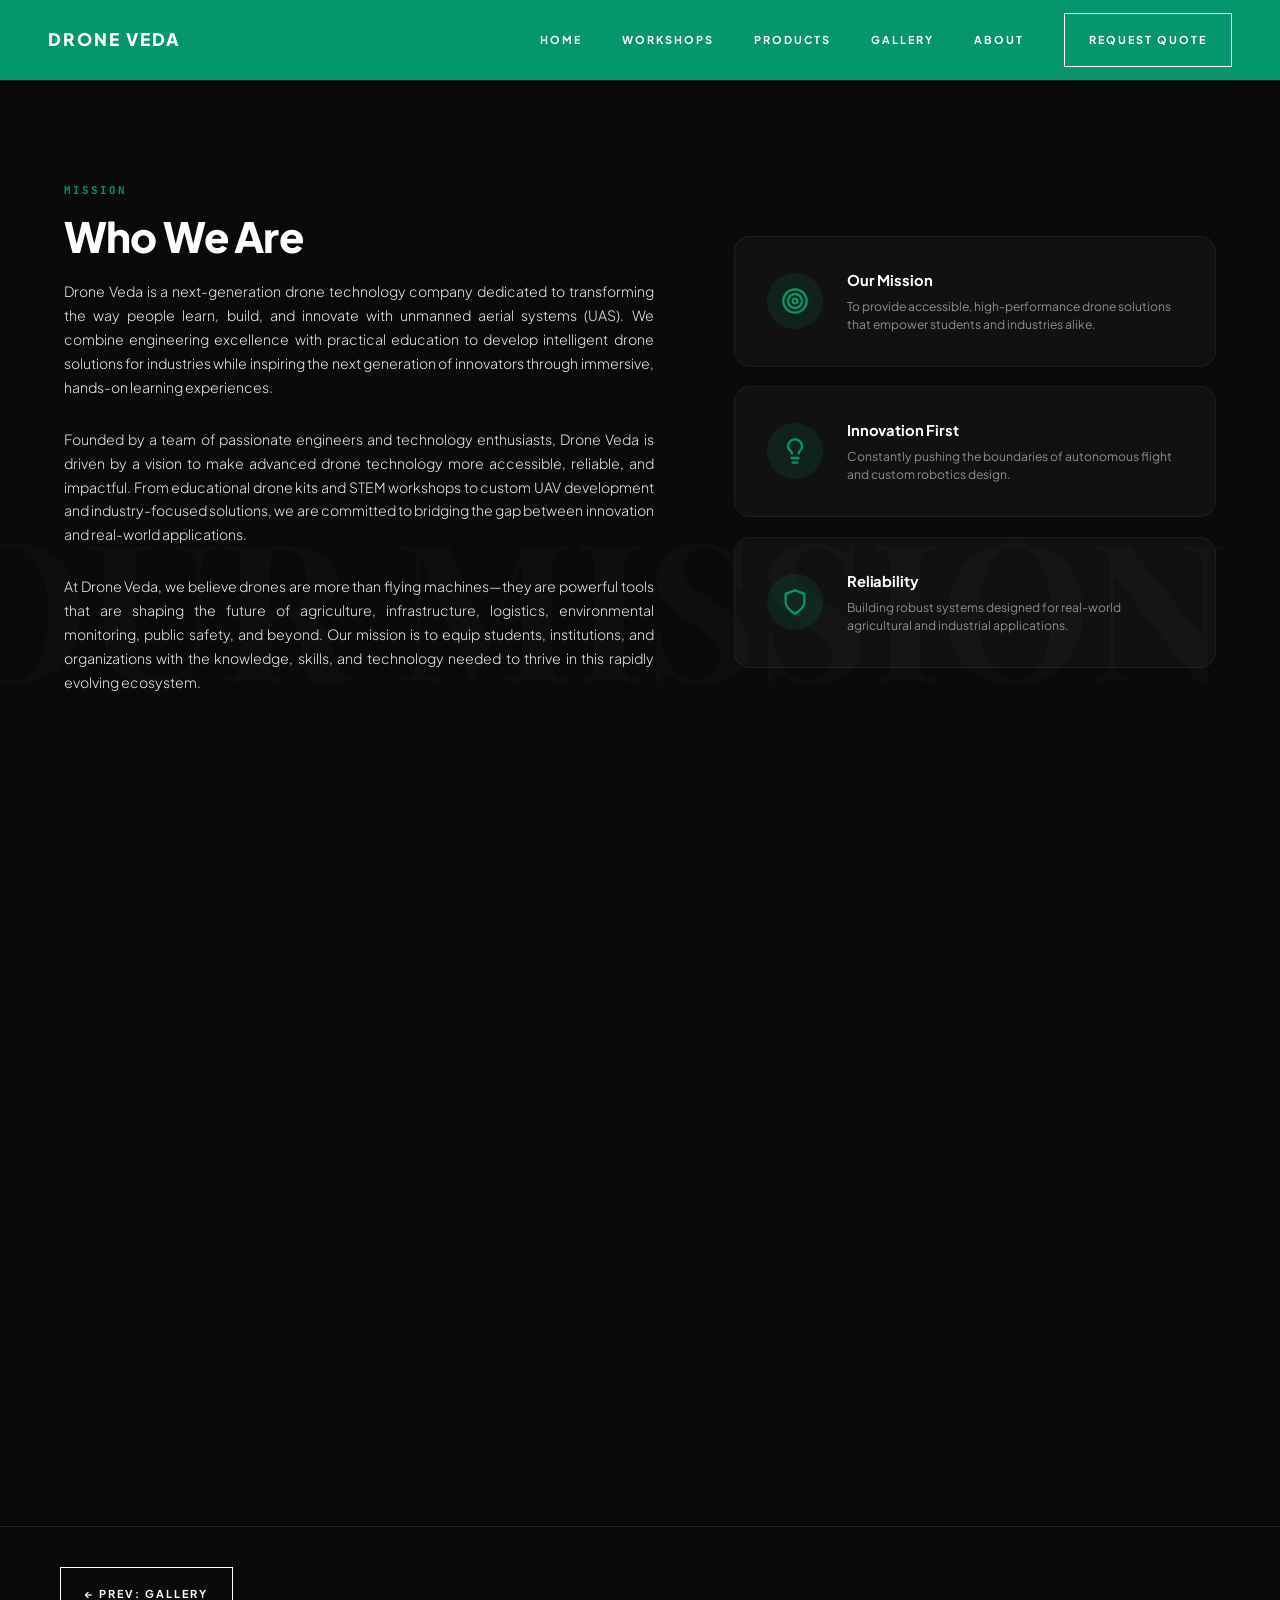
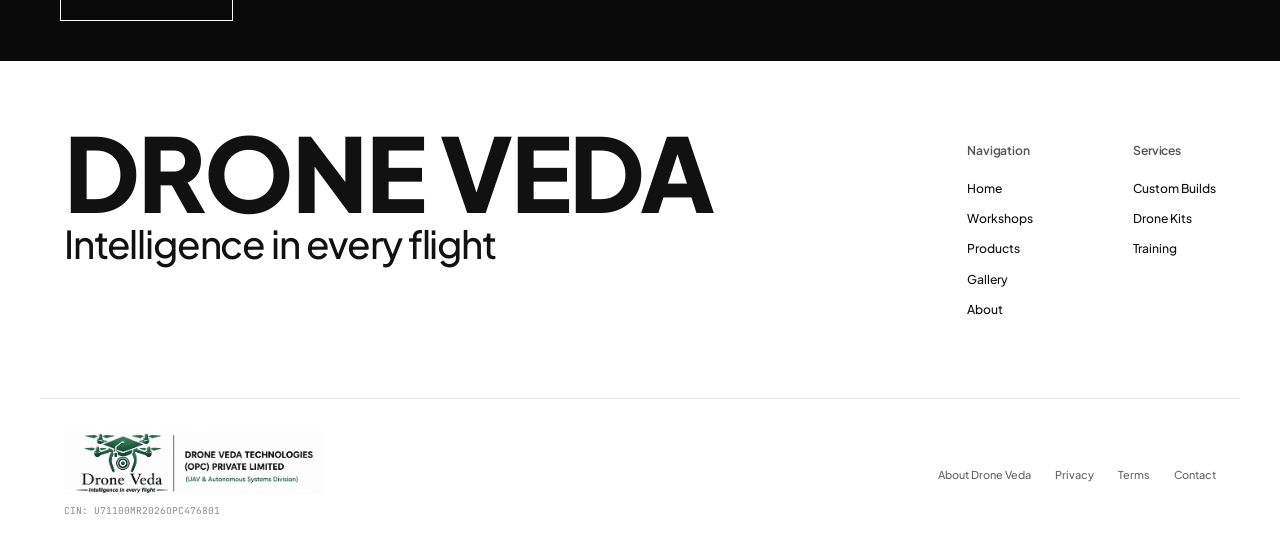
<file: pages/about.html>
<!DOCTYPE html>
<html lang="en">

<head>
  <meta charset="UTF-8">
  <meta name="viewport" content="width=device-width, initial-scale=1.0">
  <meta name="description"
    content="Drone Veda - Commercial UAV systems, custom industrial drones, autonomous agriculture, and institutional robotics training.">
  <title>DRONE VEDA | Intelligence in every flight.</title>

  <link rel="preconnect" href="https://fonts.googleapis.com">
  <link rel="preconnect" href="https://fonts.gstatic.com" crossorigin>
  <link
    href="https://fonts.googleapis.com/css2?family=Playfair+Display:ital,wght@0,400;0,700;1,400&family=Plus+Jakarta+Sans:wght@300;400;500;600;700;800&family=JetBrains+Mono:wght@400;700&display=swap"
    rel="stylesheet">
  <link rel="stylesheet" href="../assets/css/style.css">
</head>

<body>
  <header class="navbar">
    <div class="nav-container">
      <a href="../index.html" class="nav-logo">
        <span class="logo-text">DRONE VEDA</span>
      </a>

      <button class="mobile-toggle" aria-label="Toggle Menu" aria-expanded="false">
        <span class="bar"></span>
        <span class="bar"></span>
        <span class="bar"></span>
      </button>

      <nav class="nav-menu">
        <a href="../index.html" class="nav-link">HOME</a>
        <a href="workshops.html" class="nav-link">WORKSHOPS</a>
        <a href="products.html" class="nav-link">PRODUCTS</a>
        <a href="gallery.html" class="nav-link">GALLERY</a>
        <a href="about.html" class="nav-link active">ABOUT</a>
        <a href="../index.html#contact" class="btn">REQUEST QUOTE</a>
      </nav>
    </div>
  </header>

  <div class="noise-overlay"></div>

  <main style="position: relative; overflow-x: clip;">
    <div>

      <section id="about" class="section" style="padding-top: 180px; padding-bottom: 180px; position: relative;">
        <div class="reveal"
          style="position: absolute; top: 30%; left: -5%; font-size: 15rem; font-family: var(--font-serif); font-weight: 700; color: rgba(255,255,255,0.02); z-index: 0; white-space: nowrap; pointer-events: none;">
          OUR MISSION</div>

        <div class="container">
          <div class="about-grid" style="margin-bottom: 120px; align-items: center;">
            <div class="about-content reveal">
              <span class="section-label">MISSION</span>
              <h2 class="section-title" style="text-transform: none;">Who We Are</h2>

              <p class="about-text">Drone Veda is a next-generation drone technology company dedicated to transforming
                the way people learn, build, and innovate with unmanned aerial systems (UAS). We combine engineering
                excellence with practical education to develop intelligent drone solutions for industries while
                inspiring the next generation of innovators through immersive, hands-on learning experiences.</p>
              <p class="about-text">Founded by a team of passionate engineers and technology enthusiasts, Drone Veda is
                driven by a vision to make advanced drone technology more accessible, reliable, and impactful. From
                educational drone kits and STEM workshops to custom UAV development and industry-focused solutions, we
                are committed to bridging the gap between innovation and real-world applications.</p>
              <p class="about-text">At Drone Veda, we believe drones are more than flying machines—they are powerful
                tools that are shaping the future of agriculture, infrastructure, logistics, environmental monitoring,
                public safety, and beyond. Our mission is to equip students, institutions, and organizations with the
                knowledge, skills, and technology needed to thrive in this rapidly evolving ecosystem.</p>

            </div>

            <div class="about-cards reveal-group" style="display: flex; flex-direction: column; gap: 20px;">
              <div class="reveal-item">
                <div class="feature-card glass-card"
                  style="padding: 32px; display: flex; gap: 24px; align-items: center;">
                  <div class="icon"
                    style="color: var(--logo-green); flex-shrink: 0; display: flex; align-items: center; justify-content: center; width: 56px; height: 56px; background: rgba(16, 185, 129, 0.1); border-radius: 50%;">
                    <svg width="28" height="28" viewBox="0 0 24 24" fill="none" stroke="currentColor" stroke-width="2"
                      stroke-linecap="round" stroke-linejoin="round">
                      <circle cx="12" cy="12" r="10"></circle>
                      <circle cx="12" cy="12" r="6"></circle>
                      <circle cx="12" cy="12" r="2"></circle>
                    </svg>
                  </div>
                  <div>
                    <h4
                      style="font-size: 1.15rem; font-weight: 700; color: var(--text-primary); margin-bottom: 6px; font-family: var(--font-family);">
                      Our Mission</h4>
                    <p style="color: var(--text-muted); font-size: 0.95rem; line-height: 1.5; margin: 0;">To provide
                      accessible, high-performance drone solutions that empower students and industries alike.</p>
                  </div>
                </div>
              </div>

              <div class="reveal-item">
                <div class="feature-card glass-card"
                  style="padding: 32px; display: flex; gap: 24px; align-items: center;">
                  <div class="icon"
                    style="color: var(--logo-green); flex-shrink: 0; display: flex; align-items: center; justify-content: center; width: 56px; height: 56px; background: rgba(16, 185, 129, 0.1); border-radius: 50%;">
                    <svg align-items="center" ; width="28" height="28" viewBox="0 0 24 24" fill="none"
                      stroke="currentColor" stroke-width="2" stroke-linecap="round" stroke-linejoin="round">
                      <path d="M9 18h6"></path>
                      <path d="M10 22h4"></path>
                      <path
                        d="M15.09 14c.18-.98.65-1.74 1.41-2.5A4.65 4.65 0 0 0 18 8 6 6 0 0 0 6 8c0 1.5.8 2.8 2 3.5.75.75 1.23 1.52 1.41 2.5">
                      </path>
                    </svg>
                  </div>
                  <div>
                    <h4
                      style="font-size: 1.15rem; font-weight: 700; color: var(--text-primary); margin-bottom: 6px; font-family: var(--font-family);">
                      Innovation First</h4>
                    <p style="color: var(--text-muted); font-size: 0.95rem; line-height: 1.5; margin: 0;">Constantly
                      pushing the boundaries of autonomous flight and custom robotics design.</p>
                  </div>
                </div>
              </div>

              <div class="reveal-item">
                <div class="feature-card glass-card"
                  style="padding: 32px; display: flex; gap: 24px; align-items: center;">
                  <div class="icon"
                    style="color: var(--logo-green); flex-shrink: 0; display: flex; align-items: center; justify-content: center; width: 56px; height: 56px; background: rgba(16, 185, 129, 0.1); border-radius: 50%;">
                    <svg width="28" height="28" viewBox="0 0 24 24" fill="none" stroke="currentColor" stroke-width="2"
                      stroke-linecap="round" stroke-linejoin="round">
                      <path d="M12 22s8-4 8-10V5l-8-3-8 3v7c0 6 8 10 8 10z"></path>
                    </svg>
                  </div>
                  <div>
                    <h4
                      style="font-size: 1.15rem; font-weight: 700; color: var(--text-primary); margin-bottom: 6px; font-family: var(--font-family);">
                      Reliability</h4>
                    <p style="color: var(--text-muted); font-size: 0.95rem; line-height: 1.5; margin: 0;">Building
                      robust systems designed for real-world agricultural and industrial applications.</p>
                  </div>
                </div>
              </div>

            </div>
          </div>

          <div class="section-header reveal"
            style="text-align: center; margin-left: auto; margin-right: auto; margin-top: 200px;">
            <h2 class="section-title">LEADERSHIP & ENGINEERING</h2>
            <p class="section-desc">Engineered to deliver results. We operate custom assembly, testing, and training
              facilities to guarantee precision and safety across every mission.</p>
          </div>

          <div class="projects-grid reveal-group">
            <div class="reveal-item">
              <div class="project-card glass-card"
                style="padding: 40px; text-align: center; display: flex; flex-direction: column; align-items: center;">
                <h4
                  style="font-size: 1.25rem; font-weight: 700; text-transform: uppercase; margin-bottom: 6px; font-family: var(--font-family);">
                  ABHIJAY SINGH</h4>
                <p
                  style="color: var(--logo-green); font-size: 0.85rem; letter-spacing: 1px; text-transform: uppercase; margin-bottom: 16px; font-family: var(--font-mono);">
                  CHIEF EXECUTIVE OFFICER</p>
                <p style="font-size: 0.95rem; line-height: 1.6;">Leads institutional collaborations, business
                  operations, and commercial strategy scaling.</p>
              </div>
            </div>

            <div class="reveal-item">
              <div class="project-card glass-card"
                style="padding: 40px; text-align: center; display: flex; flex-direction: column; align-items: center;">
                <h4
                  style="font-size: 1.25rem; font-weight: 700; text-transform: uppercase; margin-bottom: 6px; font-family: var(--font-family);">
                  YASH SAMBARE</h4>
                <p
                  style="color: var(--logo-green); font-size: 0.85rem; letter-spacing: 1px; text-transform: uppercase; margin-bottom: 16px; font-family: var(--font-mono);">
                  CHIEF TECHNOLOGY OFFICER</p>
                <p style="font-size: 0.95rem; line-height: 1.6;">Heads UAV custom research, autopilot firmware
                  customization, and electronic payloads.</p>
              </div>
            </div>

            <div class="reveal-item">
              <div class="project-card glass-card"
                style="padding: 40px; text-align: center; display: flex; flex-direction: column; align-items: center;">
                <h4
                  style="font-size: 1.25rem; font-weight: 700; text-transform: uppercase; margin-bottom: 6px; font-family: var(--font-family);">
                  SETHU SARAVANAN</h4>
                <p
                  style="color: var(--logo-green); font-size: 0.85rem; letter-spacing: 1px; text-transform: uppercase; margin-bottom: 16px; font-family: var(--font-mono);">
                  CHIEF OPERATING OFFICER</p>
                <p style="font-size: 0.95rem; line-height: 1.6;">Supervises procurement logistics, manufacturing
                  guidelines, and ground deployments.</p>
              </div>
            </div>
          </div>
        </div>
      </section>
      <div class="page-navigation"
        style="display: flex; justify-content: space-between; max-width: 1200px; margin: 0 auto; padding: 40px 20px;">
        <a href="gallery.html" class="btn"
          style="background: transparent; border: 1px solid var(--border-color);">&larr; PREV: GALLERY</a>
        <div></div>
      </div>

      <footer class="modern-footer">
        <div class="footer-top container">
          <div class="footer-brand" style="display: flex; flex-direction: column; gap: 10px;">
            <h1 class="huge-footer-text" style="font-size: 8vw; margin-bottom: 0; margin-top: -10px;">DRONE VEDA</h1>
            <div class="footer-tagline-huge">
              Intelligence in every flight
            </div>
          </div>
          <div class="footer-links-grid">
            <div class="footer-column">
              <h4 class="footer-col-title">Navigation</h4>
              <a href="../index.html" class="footer-link">Home</a>
              <a href="workshops.html" class="footer-link">Workshops</a>
              <a href="products.html" class="footer-link">Products</a>
              <a href="gallery.html" class="footer-link">Gallery</a>
              <a href="about.html" class="footer-link">About</a>
            </div>
                        <div class="footer-column">
              <h4 class="footer-col-title">Services</h4>
              <a href="products.html" class="footer-link">Custom Builds</a>
              <a href="products.html" class="footer-link">Drone Kits</a>
              <a href="workshops.html" class="footer-link">Training</a>
            </div>
          </div>
        </div>



        <div class="footer-bottom-bar container">
          <div style="display: flex; flex-direction: column; gap: 4px;">
            <a href="../index.html" class="footer-logo-small">
            <img src="../assets/img/logo-footer.png" alt="Drone Veda" style="height: 64px;">
          </a>
            <span style="font-size: 0.75rem; color: var(--text-muted); font-family: var(--font-mono);">CIN: U71100MR2026OPC476801</span>
          </div>
          <div class="footer-legal-links">
            <a href="about.html" class="footer-link-small">About Drone Veda</a>
            <a href="privacy.html" class="footer-link-small">Privacy</a>
            <a href="terms.html" class="footer-link-small">Terms</a>
            <a href="../index.html#contact" class="footer-link-small">Contact</a>
          </div>
        </div>
      </footer>
    </div>
  </main>

  <script src="../assets/js/script.js"></script>
</body>

</html>
</file>
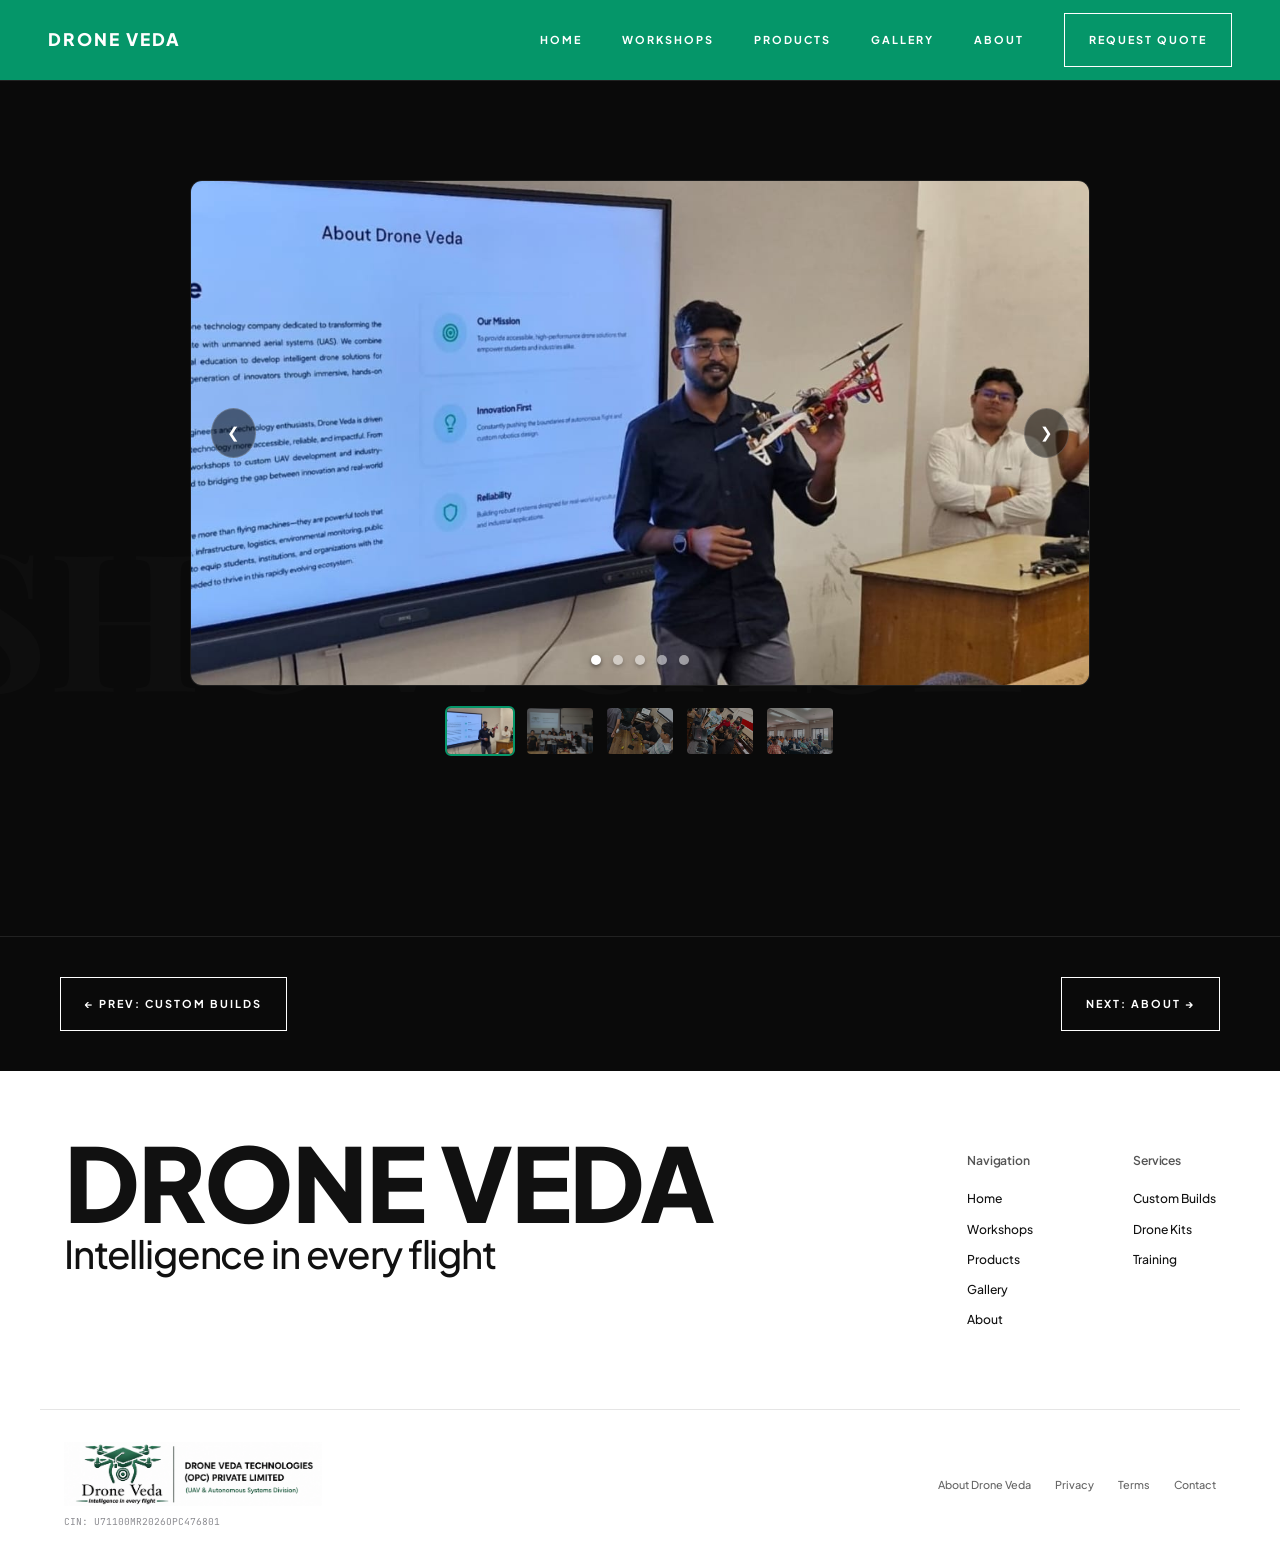
<file: pages/gallery.html>
<!DOCTYPE html>
<html lang="en">

<head>
  <meta charset="UTF-8">
  <meta name="viewport" content="width=device-width, initial-scale=1.0">
  <meta name="description"
    content="Drone Veda - Commercial UAV systems, custom industrial drones, autonomous agriculture, and institutional robotics training.">
  <title>DRONE VEDA | Intelligence in every flight.</title>

  <link rel="preconnect" href="https://fonts.googleapis.com">
  <link rel="preconnect" href="https://fonts.gstatic.com" crossorigin>
  <link
    href="https://fonts.googleapis.com/css2?family=Playfair+Display:ital,wght@0,400;0,700;1,400&family=Plus+Jakarta+Sans:wght@300;400;500;600;700;800&family=JetBrains+Mono:wght@400;700&display=swap"
    rel="stylesheet">
  <link rel="stylesheet" href="../assets/css/style.css">
</head>

<body>
  <header class="navbar">
    <div class="nav-container">
      <a href="../index.html" class="nav-logo">
        <span class="logo-text">DRONE VEDA</span>
      </a>

      <button class="mobile-toggle" aria-label="Toggle Menu" aria-expanded="false">
        <span class="bar"></span>
        <span class="bar"></span>
        <span class="bar"></span>
      </button>

      <nav class="nav-menu">
        <a href="../index.html" class="nav-link">HOME</a>
        <a href="workshops.html" class="nav-link">WORKSHOPS</a>
        <a href="products.html" class="nav-link">PRODUCTS</a>
        <a href="gallery.html" class="nav-link active">GALLERY</a>
        <a href="about.html" class="nav-link">ABOUT</a>
        <a href="../index.html#contact" class="btn">REQUEST QUOTE</a>
      </nav>
    </div>
  </header>

  <div class="noise-overlay"></div>

  <main style="position: relative; overflow-x: clip;">
    <div>

      <section id="gallery" class="section" style="padding-top: 180px; padding-bottom: 180px; min-height: 60vh;">
        <div class="reveal"
          style="position: absolute; top: 30%; left: -5%; font-size: 15rem; font-family: var(--font-serif); font-weight: 700; color: rgba(255,255,255,0.02); z-index: 0; white-space: nowrap; pointer-events: none;">
          SHOWCASE</div>

        <div class="gallery-carousel reveal glass-card"
          style="position: relative; max-width: 900px; margin: 0 auto; overflow: hidden; border-radius: 12px; aspect-ratio: 16/9; padding: 0;">
          <div class="carousel-track" id="carouselTrack"
            style="display: flex; transition: transform 0.6s cubic-bezier(0.16, 1, 0.3, 1); height: 100%; transform: translateX(-100%);">
            <img src="../assets/img/gallery/5.jpeg" style="min-width: 100%; object-fit: cover; height: 100%;"
              alt="Clone 5" onerror="this.onerror=null; this.src='../assets/img/logo.png'; this.style.opacity='0.2';">
            <img src="../assets/img/gallery/1.jpeg" style="min-width: 100%; object-fit: cover; height: 100%;"
              alt="Gallery Image 1"
              onerror="this.onerror=null; this.src='../assets/img/logo.png'; this.style.opacity='0.2';">
            <img src="../assets/img/gallery/2.jpeg" style="min-width: 100%; object-fit: cover; height: 100%;"
              alt="Gallery Image 2"
              onerror="this.onerror=null; this.src='../assets/img/logo.png'; this.style.opacity='0.2';">
            <img src="../assets/img/gallery/3.jpeg" style="min-width: 100%; object-fit: cover; height: 100%;"
              alt="Gallery Image 3"
              onerror="this.onerror=null; this.src='../assets/img/logo.png'; this.style.opacity='0.2';">
            <img src="../assets/img/gallery/4.jpeg" style="min-width: 100%; object-fit: cover; height: 100%;"
              alt="Gallery Image 4"
              onerror="this.onerror=null; this.src='../assets/img/logo.png'; this.style.opacity='0.2';">
            <img src="../assets/img/gallery/5.jpeg" style="min-width: 100%; object-fit: cover; height: 100%;"
              alt="Gallery Image 5"
              onerror="this.onerror=null; this.src='../assets/img/logo.png'; this.style.opacity='0.2';">
            <img src="../assets/img/gallery/1.jpeg" style="min-width: 100%; object-fit: cover; height: 100%;"
              alt="Clone 1" onerror="this.onerror=null; this.src='../assets/img/logo.png'; this.style.opacity='0.2';">
          </div>

          <button class="carousel-btn prev" onclick="moveCarousel(-1)"
            style="position: absolute; top: 50%; left: 20px; transform: translateY(-50%); background: rgba(0,0,0,0.5); color: white; border: 1px solid rgba(255,255,255,0.2); padding: 15px; cursor: pointer; border-radius: 50%; z-index: 10; transition: background 0.3s; font-size: 1.2rem;">&#10094;</button>
          <button class="carousel-btn next" onclick="moveCarousel(1)"
            style="position: absolute; top: 50%; right: 20px; transform: translateY(-50%); background: rgba(0,0,0,0.5); color: white; border: 1px solid rgba(255,255,255,0.2); padding: 15px; cursor: pointer; border-radius: 50%; z-index: 10; transition: background 0.3s; font-size: 1.2rem;">&#10095;</button>

          <div class="carousel-dots"
            style="position: absolute; bottom: 20px; left: 50%; transform: translateX(-50%); display: flex; gap: 12px; z-index: 10;">
            <span class="dot active" onclick="setCarousel(0)"
              style="width: 10px; height: 10px; border-radius: 50%; background: white; cursor: pointer; opacity: 1; transition: 0.3s; box-shadow: 0 2px 4px rgba(0,0,0,0.5);"></span>
            <span class="dot" onclick="setCarousel(1)"
              style="width: 10px; height: 10px; border-radius: 50%; background: white; cursor: pointer; opacity: 0.5; transition: 0.3s; box-shadow: 0 2px 4px rgba(0,0,0,0.5);"></span>
            <span class="dot" onclick="setCarousel(2)"
              style="width: 10px; height: 10px; border-radius: 50%; background: white; cursor: pointer; opacity: 0.5; transition: 0.3s; box-shadow: 0 2px 4px rgba(0,0,0,0.5);"></span>
            <span class="dot" onclick="setCarousel(3)"
              style="width: 10px; height: 10px; border-radius: 50%; background: white; cursor: pointer; opacity: 0.5; transition: 0.3s; box-shadow: 0 2px 4px rgba(0,0,0,0.5);"></span>
            <span class="dot" onclick="setCarousel(4)"
              style="width: 10px; height: 10px; border-radius: 50%; background: white; cursor: pointer; opacity: 0.5; transition: 0.3s; box-shadow: 0 2px 4px rgba(0,0,0,0.5);"></span>
          </div>
        </div>

        <div class="carousel-thumbnails reveal"
          style="display: flex; justify-content: center; gap: 10px; margin: 20px auto 0; max-width: 900px;">
          <img src="../assets/img/gallery/1.jpeg" onclick="setCarousel(0)"
            style="width: 70px; height: 50px; object-fit: cover; cursor: pointer; border-radius: 6px; border: 2px solid var(--logo-green); transition: 0.3s;"
            class="thumb" onerror="this.onerror=null; this.src='../assets/img/logo.png';">
          <img src="../assets/img/gallery/2.jpeg" onclick="setCarousel(1)"
            style="width: 70px; height: 50px; object-fit: cover; cursor: pointer; border-radius: 6px; border: 2px solid transparent; opacity: 0.6; transition: 0.3s;"
            class="thumb" onerror="this.onerror=null; this.src='../assets/img/logo.png';">
          <img src="../assets/img/gallery/3.jpeg" onclick="setCarousel(2)"
            style="width: 70px; height: 50px; object-fit: cover; cursor: pointer; border-radius: 6px; border: 2px solid transparent; opacity: 0.6; transition: 0.3s;"
            class="thumb" onerror="this.onerror=null; this.src='../assets/img/logo.png';">
          <img src="../assets/img/gallery/4.jpeg" onclick="setCarousel(3)"
            style="width: 70px; height: 50px; object-fit: cover; cursor: pointer; border-radius: 6px; border: 2px solid transparent; opacity: 0.6; transition: 0.3s;"
            class="thumb" onerror="this.onerror=null; this.src='../assets/img/logo.png';">
          <img src="../assets/img/gallery/5.jpeg" onclick="setCarousel(4)"
            style="width: 70px; height: 50px; object-fit: cover; cursor: pointer; border-radius: 6px; border: 2px solid transparent; opacity: 0.6; transition: 0.3s;"
            class="thumb" onerror="this.onerror=null; this.src='../assets/img/logo.png';">
        </div>

        <script>
          let currentSlide = 0; // 0 to 4
          let isTransitioning = false;
          const track = document.getElementById('carouselTrack');
          const totalSlides = 5;
          let dots = [];
          let thumbs = [];

          document.addEventListener("DOMContentLoaded", () => {
            dots = document.querySelectorAll('.dot');
            thumbs = document.querySelectorAll('.thumb');
            track.style.transform = `translateX(-100%)`;
          });

          let autoPlay = setInterval(() => moveCarousel(1), 5000);

          function updateActiveStates() {
            const realIndex = (currentSlide % totalSlides + totalSlides) % totalSlides;
            if (dots.length > 0) {
              dots.forEach((dot, i) => {
                dot.style.opacity = i === realIndex ? '1' : '0.5';
                dot.style.transform = i === realIndex ? 'scale(1.2)' : 'scale(1)';
              });
            }
            if (thumbs.length > 0) {
              thumbs.forEach((thumb, i) => {
                thumb.style.borderColor = i === realIndex ? 'var(--logo-green)' : 'transparent';
                thumb.style.opacity = i === realIndex ? '1' : '0.6';
              });
            }
          }

          function moveCarousel(dir) {
            if (isTransitioning) return;
            isTransitioning = true;
            currentSlide += dir;

            track.style.transition = 'transform 0.6s cubic-bezier(0.16, 1, 0.3, 1)';
            track.style.transform = `translateX(-${(currentSlide + 1) * 100}%)`;

            updateActiveStates();
            resetAutoPlay();
          }

          function setCarousel(index) {
            if (isTransitioning || currentSlide === index) return;
            isTransitioning = true;
            currentSlide = index;

            track.style.transition = 'transform 0.6s cubic-bezier(0.16, 1, 0.3, 1)';
            track.style.transform = `translateX(-${(currentSlide + 1) * 100}%)`;

            updateActiveStates();
            resetAutoPlay();
          }

          track.addEventListener('transitionend', () => {
            isTransitioning = false;
            if (currentSlide <= -1) {
              track.style.transition = 'none';
              currentSlide = totalSlides - 1;
              track.style.transform = `translateX(-${(currentSlide + 1) * 100}%)`;
            } else if (currentSlide >= totalSlides) {
              track.style.transition = 'none';
              currentSlide = 0;
              track.style.transform = `translateX(-${(currentSlide + 1) * 100}%)`;
            }
          });

          function resetAutoPlay() {
            clearInterval(autoPlay);
            autoPlay = setInterval(() => moveCarousel(1), 5000);
          }
        </script>
    </div>
    </section>
    <div class="page-navigation"
      style="display: flex; justify-content: space-between; max-width: 1200px; margin: 0 auto; padding: 40px 20px;">
      <a href="products.html" class="btn" style="background: transparent; border: 1px solid var(--border-color);">&larr;
        PREV: CUSTOM BUILDS</a>
      <a href="about.html" class="btn" style="background: transparent; border: 1px solid var(--border-color);">NEXT:
        ABOUT &rarr;</a>
    </div>

    <footer class="modern-footer">
      <div class="footer-top container">
        <div class="footer-brand" style="display: flex; flex-direction: column; gap: 10px;">
          <h1 class="huge-footer-text" style="font-size: 8vw; margin-bottom: 0; margin-top: -10px;">DRONE VEDA</h1>
          <div class="footer-tagline-huge">
            Intelligence in every flight
          </div>
        </div>
        <div class="footer-links-grid">
          <div class="footer-column">
            <h4 class="footer-col-title">Navigation</h4>
            <a href="../index.html" class="footer-link">Home</a>
            <a href="workshops.html" class="footer-link">Workshops</a>
            <a href="products.html" class="footer-link">Products</a>
            <a href="gallery.html" class="footer-link">Gallery</a>
            <a href="about.html" class="footer-link">About</a>
          </div>
                      <div class="footer-column">
              <h4 class="footer-col-title">Services</h4>
              <a href="products.html" class="footer-link">Custom Builds</a>
              <a href="products.html" class="footer-link">Drone Kits</a>
              <a href="workshops.html" class="footer-link">Training</a>
            </div>
        </div>
      </div>



      <div class="footer-bottom-bar container">
        <div style="display: flex; flex-direction: column; gap: 4px;">
            <a href="../index.html" class="footer-logo-small">
          <img src="../assets/img/logo-footer.png" alt="Drone Veda" style="height: 64px;">
        </a>
            <span style="font-size: 0.75rem; color: var(--text-muted); font-family: var(--font-mono);">CIN: U71100MR2026OPC476801</span>
          </div>
        <div class="footer-legal-links">
          <a href="about.html" class="footer-link-small">About Drone Veda</a>
          <a href="privacy.html" class="footer-link-small">Privacy</a>
          <a href="terms.html" class="footer-link-small">Terms</a>
          <a href="../index.html#contact" class="footer-link-small">Contact</a>
        </div>
      </div>
    </footer>
    </div>
  </main>

  <script src="../assets/js/script.js"></script>
</body>

</html>
</file>
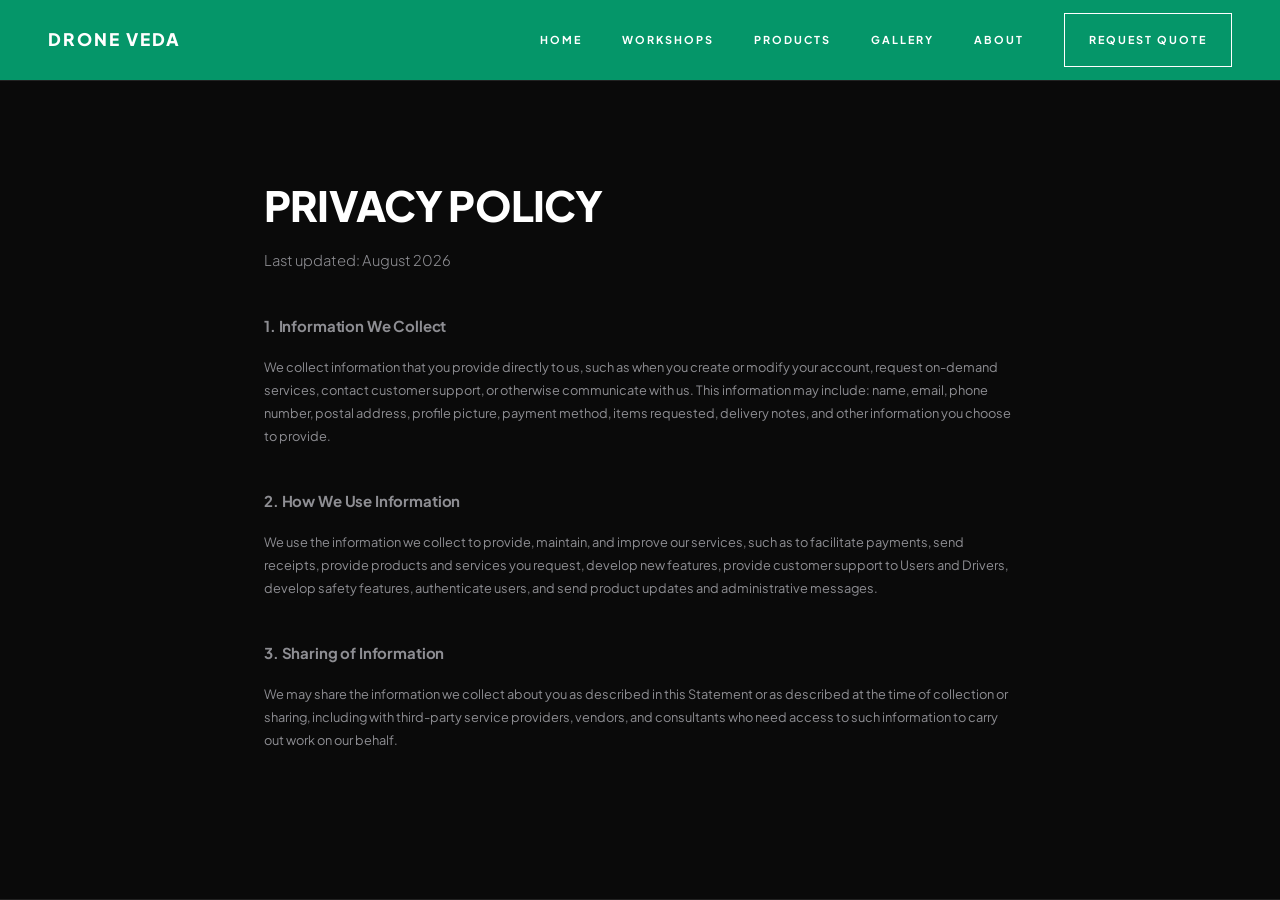
<file: pages/privacy.html>
<!DOCTYPE html>
<html lang="en">

<head>
  <meta charset="UTF-8">
  <meta name="viewport" content="width=device-width, initial-scale=1.0">
  <meta name="description"
    content="Drone Veda - Commercial UAV systems, custom industrial drones, autonomous agriculture, and institutional robotics training.">
  <title>DRONE VEDA | Intelligence in every flight.</title>

  <link rel="preconnect" href="https://fonts.googleapis.com">
  <link rel="preconnect" href="https://fonts.gstatic.com" crossorigin>
  <link
    href="https://fonts.googleapis.com/css2?family=Playfair+Display:ital,wght@0,400;0,700;1,400&family=Plus+Jakarta+Sans:wght@300;400;500;600;700;800&family=JetBrains+Mono:wght@400;700&display=swap"
    rel="stylesheet">
  <link rel="stylesheet" href="../assets/css/style.css">
</head>

<body>
  <header class="navbar">
    <div class="nav-container">
      <a href="../index.html" class="nav-logo">
        <span class="logo-text">DRONE VEDA</span>
      </a>

      <button class="mobile-toggle" aria-label="Toggle Menu" aria-expanded="false">
        <span class="bar"></span>
        <span class="bar"></span>
        <span class="bar"></span>
      </button>

      <nav class="nav-menu">
        <a href="../index.html" class="nav-link">HOME</a>
        <a href="workshops.html" class="nav-link">WORKSHOPS</a>
        <a href="products.html" class="nav-link">PRODUCTS</a>
        <a href="gallery.html" class="nav-link">GALLERY</a>
        <a href="about.html" class="nav-link">ABOUT</a>
        <a href="../index.html#contact" class="btn">REQUEST QUOTE</a>
      </nav>
    </div>
  </header>

  <div class="noise-overlay"></div>

    <main style="position: relative; overflow-x: clip;">
    <section class="section" style="padding-top: 180px; padding-bottom: 120px;">
      <div class="container" style="max-width: 800px; margin: 0 auto;">
        <h1 class="section-title">Privacy Policy</h1>
        <p class="section-desc">Last updated: August 2026</p>
        
        <div class="legal-content" style="color: var(--text-muted); line-height: 1.8;">
            <h3 style="color: var(--text-light); margin-top: 40px; margin-bottom: 16px;">1. Information We Collect</h3>
            <p style="margin-bottom: 24px;">We collect information that you provide directly to us, such as when you create or modify your account, request on-demand services, contact customer support, or otherwise communicate with us. This information may include: name, email, phone number, postal address, profile picture, payment method, items requested, delivery notes, and other information you choose to provide.</p>
            
            <h3 style="color: var(--text-light); margin-top: 40px; margin-bottom: 16px;">2. How We Use Information</h3>
            <p style="margin-bottom: 24px;">We use the information we collect to provide, maintain, and improve our services, such as to facilitate payments, send receipts, provide products and services you request, develop new features, provide customer support to Users and Drivers, develop safety features, authenticate users, and send product updates and administrative messages.</p>
            
            <h3 style="color: var(--text-light); margin-top: 40px; margin-bottom: 16px;">3. Sharing of Information</h3>
            <p style="margin-bottom: 24px;">We may share the information we collect about you as described in this Statement or as described at the time of collection or sharing, including with third-party service providers, vendors, and consultants who need access to such information to carry out work on our behalf.</p>
        </div>
      </div>
    </section>
  </main>

  <script src="../assets/js/script.js"></script>
</body>

</html>
</file>
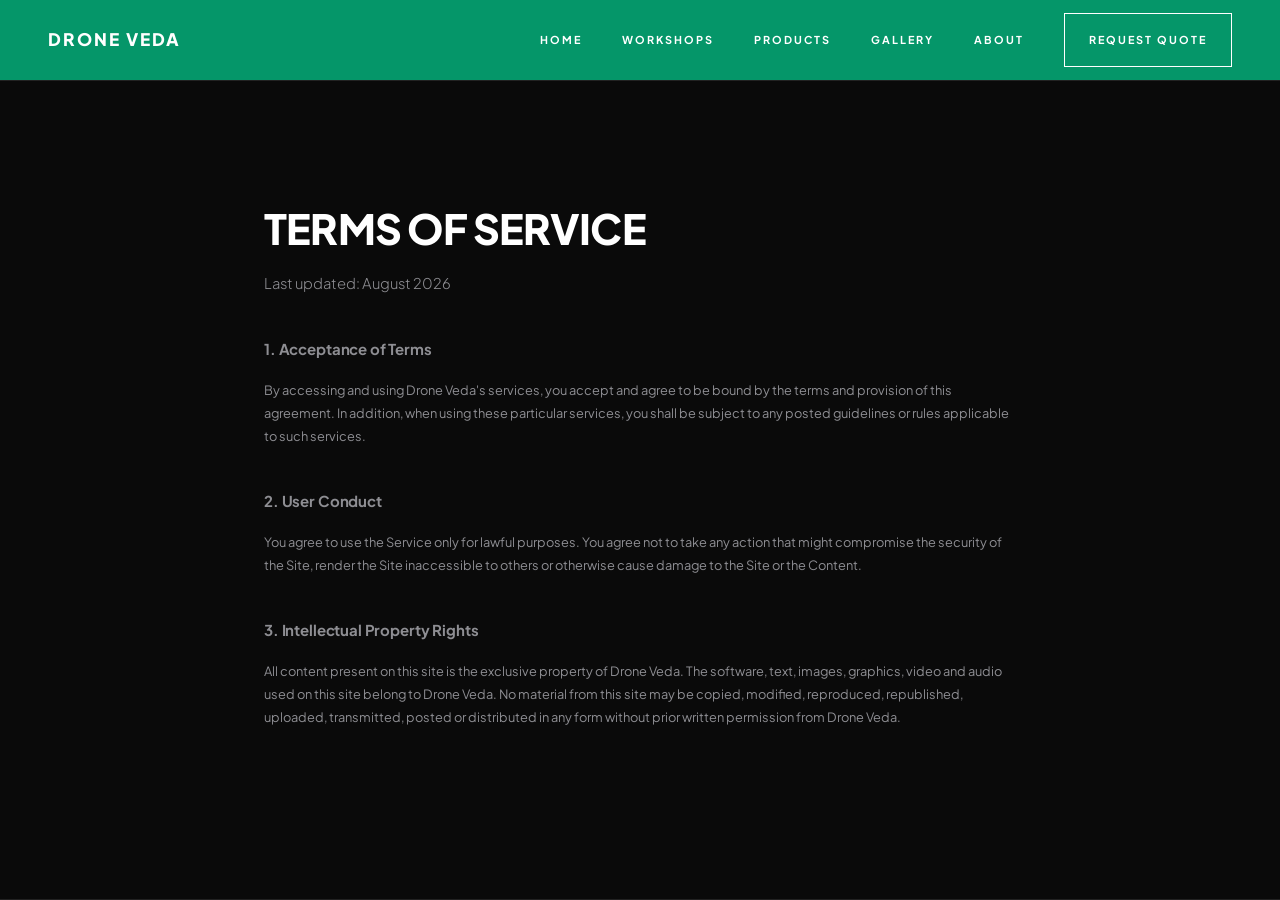
<file: pages/terms.html>
<!DOCTYPE html>
<html lang="en">

<head>
  <meta charset="UTF-8">
  <meta name="viewport" content="width=device-width, initial-scale=1.0">
  <meta name="description"
    content="Drone Veda - Commercial UAV systems, custom industrial drones, autonomous agriculture, and institutional robotics training.">
  <title>DRONE VEDA | Intelligence in every flight.</title>

  <link rel="preconnect" href="https://fonts.googleapis.com">
  <link rel="preconnect" href="https://fonts.gstatic.com" crossorigin>
  <link
    href="https://fonts.googleapis.com/css2?family=Playfair+Display:ital,wght@0,400;0,700;1,400&family=Plus+Jakarta+Sans:wght@300;400;500;600;700;800&family=JetBrains+Mono:wght@400;700&display=swap"
    rel="stylesheet">
  <link rel="stylesheet" href="../assets/css/style.css">
</head>

<body>
  <header class="navbar">
    <div class="nav-container">
      <a href="../index.html" class="nav-logo">
        <span class="logo-text">DRONE VEDA</span>
      </a>

      <button class="mobile-toggle" aria-label="Toggle Menu" aria-expanded="false">
        <span class="bar"></span>
        <span class="bar"></span>
        <span class="bar"></span>
      </button>

      <nav class="nav-menu">
        <a href="../index.html" class="nav-link">HOME</a>
        <a href="workshops.html" class="nav-link">WORKSHOPS</a>
        <a href="products.html" class="nav-link">PRODUCTS</a>
        <a href="gallery.html" class="nav-link">GALLERY</a>
        <a href="about.html" class="nav-link">ABOUT</a>
        <a href="../index.html#contact" class="btn">REQUEST QUOTE</a>
      </nav>
    </div>
  </header>

  <div class="noise-overlay"></div>

    <main style="position: relative; overflow-x: clip;">
    <section class="section" style="padding-top: 180px; padding-bottom: 120px;">
      <div class="container" style="max-width: 800px; margin: 0 auto;">
        <h1 class="section-title">Terms of Service</h1>
        <p class="section-desc">Last updated: August 2026</p>
        
        <div class="legal-content" style="color: var(--text-muted); line-height: 1.8;">
            <h3 style="color: var(--text-light); margin-top: 40px; margin-bottom: 16px;">1. Acceptance of Terms</h3>
            <p style="margin-bottom: 24px;">By accessing and using Drone Veda's services, you accept and agree to be bound by the terms and provision of this agreement. In addition, when using these particular services, you shall be subject to any posted guidelines or rules applicable to such services.</p>
            
            <h3 style="color: var(--text-light); margin-top: 40px; margin-bottom: 16px;">2. User Conduct</h3>
            <p style="margin-bottom: 24px;">You agree to use the Service only for lawful purposes. You agree not to take any action that might compromise the security of the Site, render the Site inaccessible to others or otherwise cause damage to the Site or the Content.</p>
            
            <h3 style="color: var(--text-light); margin-top: 40px; margin-bottom: 16px;">3. Intellectual Property Rights</h3>
            <p style="margin-bottom: 24px;">All content present on this site is the exclusive property of Drone Veda. The software, text, images, graphics, video and audio used on this site belong to Drone Veda. No material from this site may be copied, modified, reproduced, republished, uploaded, transmitted, posted or distributed in any form without prior written permission from Drone Veda.</p>
        </div>
      </div>
    </section>
  </main>

  <script src="../assets/js/script.js"></script>
</body>

</html>
</file>
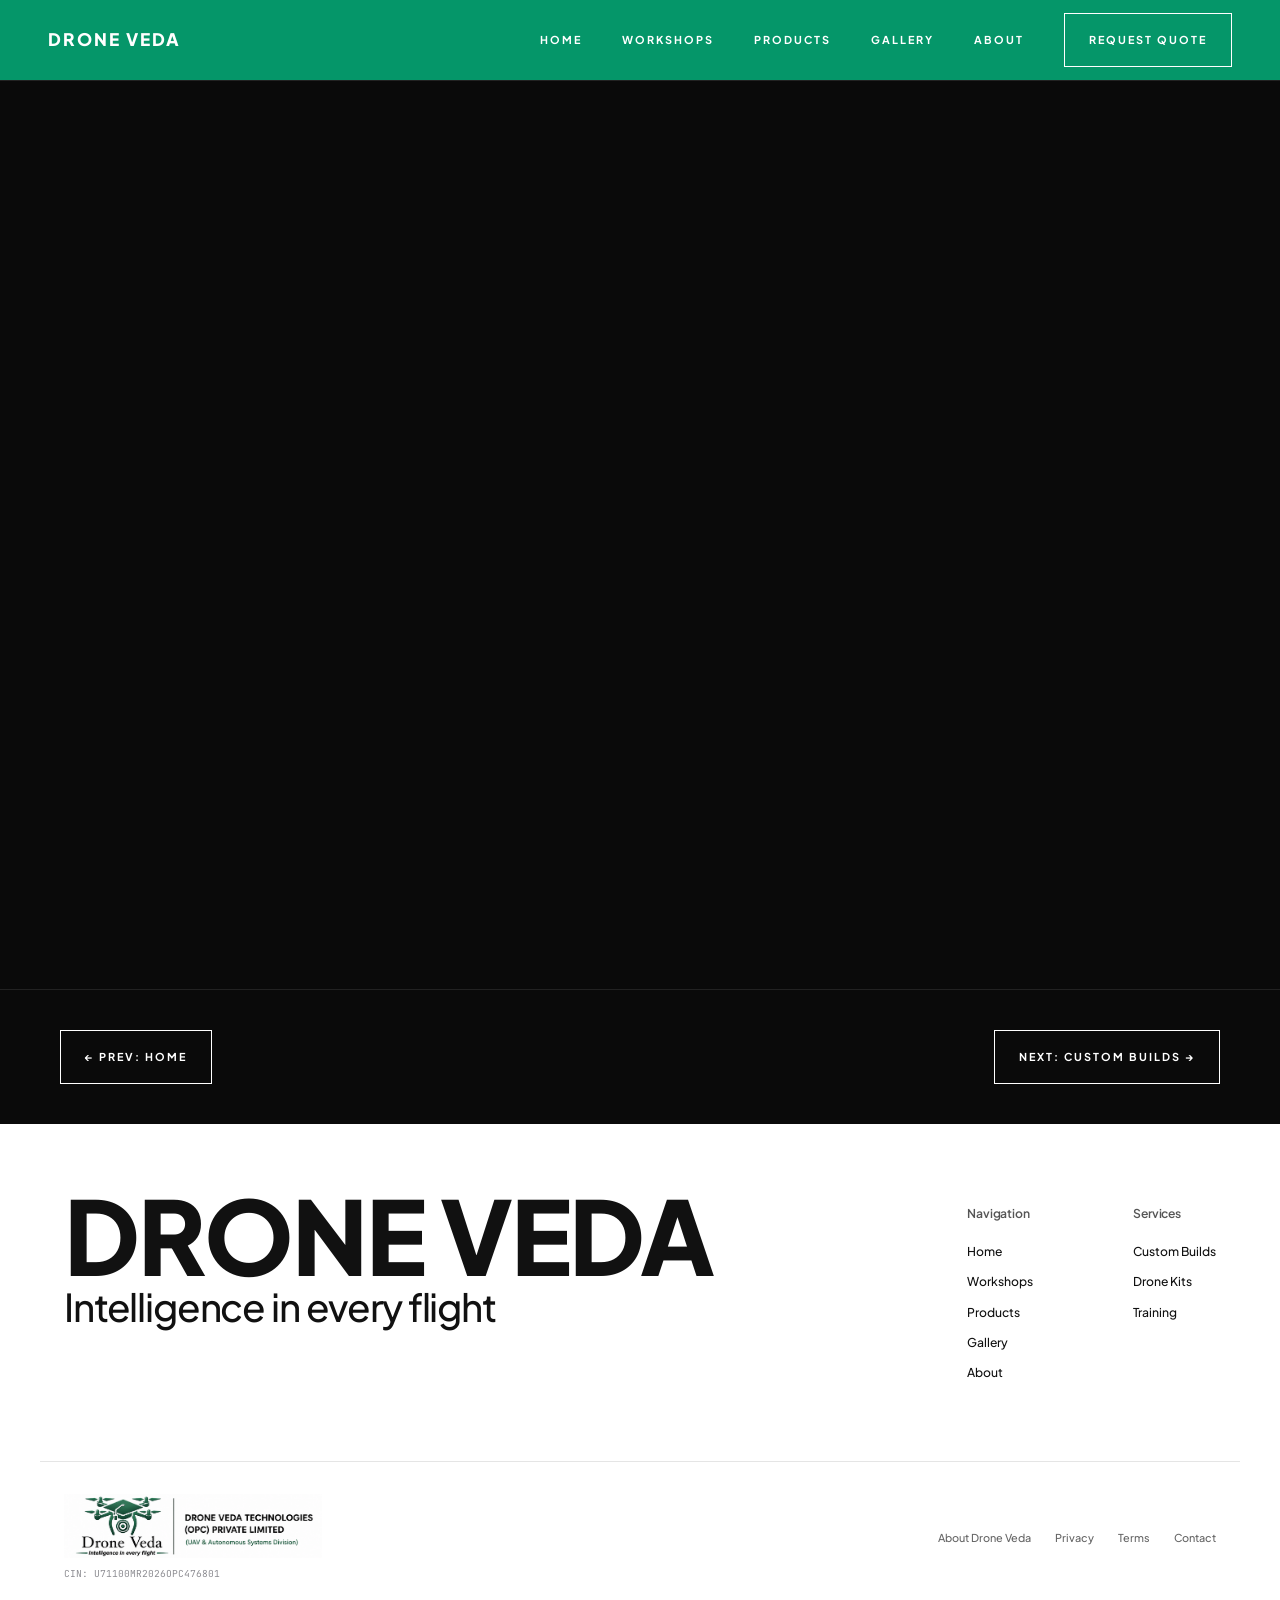
<file: pages/workshops.html>
<!DOCTYPE html>
<html lang="en">

<head>
  <meta charset="UTF-8">
  <meta name="viewport" content="width=device-width, initial-scale=1.0">
  <meta name="description"
    content="Drone Veda - Commercial UAV systems, custom industrial drones, autonomous agriculture, and institutional robotics training.">
  <title>DRONE VEDA | Intelligence in every flight.</title>

  <link rel="preconnect" href="https://fonts.googleapis.com">
  <link rel="preconnect" href="https://fonts.gstatic.com" crossorigin>
  <link
    href="https://fonts.googleapis.com/css2?family=Playfair+Display:ital,wght@0,400;0,700;1,400&family=Plus+Jakarta+Sans:wght@300;400;500;600;700;800&family=JetBrains+Mono:wght@400;700&display=swap"
    rel="stylesheet">
  <link rel="stylesheet" href="../assets/css/style.css">
</head>

<body>
  <header class="navbar">
    <div class="nav-container">
      <a href="../index.html" class="nav-logo">
        <span class="logo-text">DRONE VEDA</span>
      </a>

      <button class="mobile-toggle" aria-label="Toggle Menu" aria-expanded="false">
        <span class="bar"></span>
        <span class="bar"></span>
        <span class="bar"></span>
      </button>

      <nav class="nav-menu">
        <a href="../index.html" class="nav-link">HOME</a>
        <a href="workshops.html" class="nav-link active">WORKSHOPS</a>
        <a href="products.html" class="nav-link">PRODUCTS</a>
        <a href="gallery.html" class="nav-link">GALLERY</a>
        <a href="about.html" class="nav-link">ABOUT</a>
        <a href="../index.html#contact" class="btn">REQUEST QUOTE</a>
      </nav>
    </div>
  </header>

  <div class="noise-overlay"></div>

  <main style="position: relative; overflow-x: clip;">
<div>

      <section id="workshops" class="section orb-section"
        style="padding-top: 180px; padding-bottom: 180px; position: relative;">
        <div class="reveal" style="position: absolute; top: 30%; left: -5%; font-size: 15rem; font-family: var(--font-serif); font-weight: 700; color: rgba(255,255,255,0.02); z-index: 0; white-space: nowrap; pointer-events: none;">EDUCATION</div>


        <div class="container">
          <div class="section-header">
            <span class="section-label reveal">HANDS-ON TRAINING</span>
            <h2 class="section-title reveal">DRONE WORKSHOPS</h2>
            <p class="section-desc reveal">Structured programs for aspiring drone engineers: from first principles to
              real-world autonomous systems.</p>
          </div>

          <div class="projects-grid reveal-group">
            <div class="reveal-item">
              <div class="tier-card scroll-reveal glass-card">
                <div class="tier-header">
                  <span class="tier-name" style="font-family: var(--font-mono);">BEGINNER</span>
                  <h3 class="tier-title" style="font-family: var(--font-family);">Build & Fly</h3>
                  <p class="tier-audience">School students & beginners</p>
                </div>
                <p class="tier-desc">Assemble a quadcopter from scratch, learn every component's role, and experience
                  live flight control.</p>
                <ul class="tier-features">
                  <li>Full quadcopter assembly from kit</li>
                  <li>Real-time flight control practice</li>
                  <li>Take-home drone included</li>
                </ul>
                <div class="tier-footer" style="margin-top: 24px; font-size: 1.5rem; font-weight: 700;">
                  <span class="price">₹2,999 <span
                      style="font-size: 1rem; color: var(--text-muted); font-weight: 400;">/ person</span></span>
                </div>
              </div>
            </div>

            <div class="reveal-item">
              <div class="tier-card scroll-reveal border-accent glass-card">
                <div class="tier-header">
                  <span class="tier-name" style="font-family: var(--font-mono);">INTERMEDIATE</span>
                  <h3 class="tier-title" style="font-family: var(--font-family);">Tune & Control</h3>
                  <p class="tier-audience">Students ready to go deeper</p>
                </div>
                <p class="tier-desc">Dive into flight controller calibration, ESC tuning, and motor dynamics. Write
                  basic control logic for autonomous stability.</p>
                <ul class="tier-features">
                  <li>Component deep-dive (FC, ESC, motors)</li>
                  <li>Calibration & PID tuning</li>
                  <li>Intro to drone programming</li>
                </ul>
                <div class="tier-footer" style="margin-top: 24px; font-size: 1.5rem; font-weight: 700;">
                  <span class="price">₹5,999 <span
                      style="font-size: 1rem; color: var(--text-muted); font-weight: 400;">/ person</span></span>
                </div>
              </div>
            </div>

            <div class="reveal-item">
              <div class="tier-card scroll-reveal glass-card">
                <div class="tier-header">
                  <span class="tier-name" style="font-family: var(--font-mono);">ADVANCED</span>
                  <h3 class="tier-title" style="font-family: var(--font-family);">Autonomous UAVs</h3>
                  <p class="tier-audience">Engineering professionals</p>
                </div>
                <p class="tier-desc">Explore professional UAV systems. Learn GPS integration, mission planning, and
                  industry-grade flight controllers.</p>
                <ul class="tier-features">
                  <li>GPS & autonomous mission planning</li>
                  <li>Industry systems (AgriDrones, LiDAR)</li>
                  <li>Real-world field deployment session</li>
                </ul>
                <div class="tier-footer" style="margin-top: 24px; font-size: 1.5rem; font-weight: 700;">
                  <span class="price">₹15,999 <span
                      style="font-size: 1rem; color: var(--text-muted); font-weight: 400;">/ person</span></span>
                </div>
              </div>
            </div>
          </div>
      </section>
      <div class="page-navigation"
        style="display: flex; justify-content: space-between; max-width: 1200px; margin: 0 auto; padding: 40px 20px;">
        <a href="../index.html" class="btn" style="background: transparent; border: 1px solid var(--border-color);">&larr;
          PREV: HOME</a>
        <a href="products.html" class="btn"
          style="background: transparent; border: 1px solid var(--border-color);">NEXT: CUSTOM BUILDS &rarr;</a>
      </div>

                  <footer class="modern-footer">
        <div class="footer-top container">
          <div class="footer-brand" style="display: flex; flex-direction: column; gap: 10px;">
            <h1 class="huge-footer-text" style="font-size: 8vw; margin-bottom: 0; margin-top: -10px;">DRONE VEDA</h1>
            <div class="footer-tagline-huge">
              Intelligence in every flight
            </div>
          </div>
          <div class="footer-links-grid">
            <div class="footer-column">
              <h4 class="footer-col-title">Navigation</h4>
              <a href="../index.html" class="footer-link">Home</a>
              <a href="workshops.html" class="footer-link">Workshops</a>
              <a href="products.html" class="footer-link">Products</a>
              <a href="gallery.html" class="footer-link">Gallery</a>
              <a href="about.html" class="footer-link">About</a>
            </div>
                        <div class="footer-column">
              <h4 class="footer-col-title">Services</h4>
              <a href="products.html" class="footer-link">Custom Builds</a>
              <a href="products.html" class="footer-link">Drone Kits</a>
              <a href="workshops.html" class="footer-link">Training</a>
            </div>
          </div>
        </div>

        

        <div class="footer-bottom-bar container">
          <div style="display: flex; flex-direction: column; gap: 4px;">
            <a href="../index.html" class="footer-logo-small">
            <img src="../assets/img/logo-footer.png" alt="Drone Veda" style="height: 64px;">
          </a>
            <span style="font-size: 0.75rem; color: var(--text-muted); font-family: var(--font-mono);">CIN: U71100MR2026OPC476801</span>
          </div>
          <div class="footer-legal-links">
            <a href="about.html" class="footer-link-small">About Drone Veda</a>
            <a href="privacy.html" class="footer-link-small">Privacy</a>
            <a href="terms.html" class="footer-link-small">Terms</a>
            <a href="../index.html#contact" class="footer-link-small">Contact</a>
          </div>
        </div>
      </footer>
    </div>
  </main>

  <script src="../assets/js/script.js"></script>
</body>

</html>
</file>
<file: assets/css/style.css>
:root {
  --bg-primary: #0a0a0a;
  --bg-secondary: #0a0a0a;
  --bg-tertiary: #0a0a0a;
  --bg-alt: ;
  --logo-green: #059669; 
  
  --text-primary: #ffffff;
  --text-secondary: #e2e8f0;
  --text-muted: #8e8e93;
  
  --accent-color: var(--logo-green);
  --accent-hover: #047857;
  
  --border-color: #222222;
  --border-hover: #333333;
  
  --error-color: #fa4856;
  --success-color: var(--logo-green);
  
  --glass-bg: rgba(10, 10, 10, 0.65);
  --glass-border: rgba(255, 255, 255, 0.08);
  --glass-shadow: 0 8px 32px 0 rgba(0, 0, 0, 0.5);
  
  --font-family: 'Plus Jakarta Sans', system-ui, -apple-system, sans-serif;
  --font-serif: 'Playfair Display', serif;
  --font-mono: 'JetBrains Mono', monospace;
  
  --transition-fast: 0.15s ease;
  --transition-normal: 0.3s cubic-bezier(0.16, 1, 0.3, 1);
  --transition-slow: 0.8s cubic-bezier(0.16, 1, 0.3, 1);
  
  --max-width: 1200px;
}

*, *::before, *::after {
  box-sizing: border-box;
  margin: 0;
  padding: 0;
}

html {
  font-size: 80%;
  scroll-behavior: smooth;
  scrollbar-width: thin;
  scrollbar-color: var(--border-hover) var(--bg-primary);
}

/* FIXED: Changed overflow-x: hidden to overflow-x: clip */
body {
  font-family: var(--font-family);
  background-color: var(--bg-primary);
  color: var(--text-secondary);
  line-height: 1.5;
  overflow-x: clip; 
  -webkit-font-smoothing: antialiased;
  -moz-osx-font-smoothing: grayscale;
}
x
.noise-overlay {
  position: fixed;
  top: 0; left: 0; width: 100vw; height: 100vh;
  pointer-events: none;
  z-index: 9999;
  opacity: 0.02; 
  background-image: radial-gradient(rgb(23, 23, 23) 1px, transparent 1.5px);
  background-size: 5px 5px;
}

.bg-alt {
  background-color: var(--bg-alt) !important;
}

.bg-logo-green {
  background: var(--logo-green) !important;
}

.bg-logo-green .section-title, 
.bg-logo-green .section-label,
.bg-logo-green .section-desc {
  color: #ffffff;
}
.bg-logo-green .btn-primary {
  border-color: #ffffff;
  color: #ffffff;
}
.bg-logo-green .btn-primary:hover {
  background-color: #ffffff;
  color: var(--logo-green);
}

.text-accent {
  color: var(--logo-green);
}

:focus-visible {
  outline: 2px solid var(--text-primary);
  outline-offset: 4px;
}

.container {
  width: 100%;
  max-width: var(--max-width);
  margin: 0 auto;
  padding: 0 24px;
}

.section {
  padding: 120px 0;
  border-bottom: 1px solid var(--border-color);
  scroll-margin-top: 80px;
  min-height: 100vh;
  display: flex;
  flex-direction: column;
  justify-content: center;
}

@media (max-width: 768px) {
  .section {
    padding: 80px 0;
    min-height: auto;
  }
}

.bg-contrast {
  background-color: var(--bg-tertiary) !important;
}

.spacious-divider {
  border: 0;
  height: 1px;
  background: rgba(255, 255, 255, 0.1);
  margin: 0 auto;
  width: 90%;
  max-width: var(--max-width);
}

.section-header {
  max-width: 700px;
  margin-bottom: 60px;
}

.section-label {
  display: inline-block;
  font-family: var(--font-mono);
  font-size: 0.85rem;
  font-weight: 700;
  color: var(--logo-green);
  text-transform: uppercase;
  letter-spacing: 2px;
  margin-bottom: 16px;
}

.section-title {
  font-size: clamp(2.2rem, 4.5vw, 3.25rem);
  font-weight: 800;
  line-height: 1.1;
  color: var(--text-primary);
  margin-bottom: 20px;
  letter-spacing: -0.02em;
  text-transform: uppercase;
}

.section-desc {
  font-size: 1.15rem;
  color: var(--text-muted);
  line-height: 1.6;
  font-weight: 300;
}

h1, h2, h3, h4, h5, h6 {
  color: var(--text-primary);
  letter-spacing: -0.01em;
}

a {
  color: inherit;
  text-decoration: none;
  transition: color var(--transition-fast);
}

.btn {
  display: inline-flex !important;
  align-items: center !important;
  justify-content: center !important;
  font-family: var(--font-family) !important;
  font-size: 0.85rem !important;
  font-weight: 700 !important;
  text-transform: uppercase !important;
  letter-spacing: 2px !important;
  padding: 12px 24px !important;
  cursor: pointer !important;
  white-space: nowrap !important;
  transition: all var(--transition-normal) !important;
  
  border: 1px solid #fff !important;
  background-color: transparent !important;
  color: #fff !important;
  text-decoration: none !important;
  
  min-height: 54px !important;
  position: relative !important;
  overflow: hidden !important;
  text-align: center !important;
  width: auto !important;
  box-shadow: none !important;
}

@media (max-width: 768px) {
  .btn {
    width: 100% !important;
    padding: 16px 20px !important;
  }
}

.btn:hover {
  border-color: transparent !important;
  color: #000 !important;
  background-color: #fff !important;
  box-shadow: none !important;
}

.btn:active {
  background-color: var(--bg-primary) !important;
  border-color: var(--bg-primary) !important;
  color: var(--text-primary) !important;
}

.btn-block {
  display: flex;
  width: 100%;
}

.navbar {
  position: fixed;
  top: 0;
  left: 0;
  right: 0;
  z-index: 100;
  background-color: var(--logo-green);
  backdrop-filter: blur(20px);
  -webkit-backdrop-filter: blur(20px);
  border-bottom: 1px solid var(--border-color);
  transition: background-color var(--transition-normal), padding var(--transition-normal);
}

.nav-container {
  display: flex;
  align-items: center;
  justify-content: space-between;
  height: 80px;
  max-width: 100%;
  margin: 0 auto;
  padding: 0 48px;
}

.nav-logo {
  display: flex;
  align-items: center;
  gap: 12px;
}

.logo-text {
  font-size: 1.35rem;
  font-weight: 800;
  letter-spacing: 2px;
  color: var(--text-primary);
}

.nav-menu {
  display: flex;
  align-items: center;
  gap: 40px;
}

.nav-link {
  font-size: 0.85rem;
  font-weight: 700;
  text-transform: uppercase;
  letter-spacing: 2px;
  color: var(--text-primary);
  padding: 8px 0;
  position: relative;
}

.nav-link::after {
  content: '';
  position: absolute;
  bottom: 0;
  left: 0;
  width: 100%;
  height: 1px;
  background-color: var(--text-primary);
  transform: scaleX(0);
  transform-origin: right;
  transition: transform var(--transition-normal);
}

.nav-link:hover::after {
  transform: scaleX(1);
  transform-origin: left;
}

.mobile-toggle {
  display: none;
  flex-direction: column;
  justify-content: space-between;
  width: 20px;
  height: 14px;
  background: transparent;
  border: none;
  cursor: pointer;
  z-index: 105;
}

.mobile-toggle .bar {
  width: 100%;
  height: 2px;
  background-color: var(--text-primary);
  transition: transform var(--transition-normal), opacity var(--transition-normal);
}

@media (max-width: 768px) {
  .mobile-toggle {
    display: flex;
  }
  
  .nav-menu {
    position: fixed;
    top: 80px;
    left: 0;
    right: 0;
    height: calc(100vh - 80px);
    background-color: rgba(0, 0, 0, 0.85);
    backdrop-filter: blur(20px);
    -webkit-backdrop-filter: blur(20px);
    flex-direction: column;
    padding: 60px 24px;
    gap: 32px;
    transform: translateX(100%);
    transition: transform var(--transition-normal);
    z-index: 99;
    border-top: 1px solid var(--border-color);
  }
  
  .nav-menu.active {
    transform: translateX(0);
  }
  
  .nav-link {
    width: 100%;
    text-align: center;
    font-size: 1.1rem;
    letter-spacing: 3px;
    padding: 12px 0;
  }
  
  .nav-btn {
    width: 100%;
    text-align: center;
    font-size: 1rem;
    letter-spacing: 3px;
    padding: 16px 0;
    margin-top: 24px;
  }
  
  .mobile-toggle[aria-expanded="true"] .bar:nth-child(1) {
    transform: translateY(6px) rotate(45deg);
  }
  
  .mobile-toggle[aria-expanded="true"] .bar:nth-child(2) {
    opacity: 0;
  }
  
  .mobile-toggle[aria-expanded="true"] .bar:nth-child(3) {
    transform: translateY(-6px) rotate(-45deg);
  }
}

.hero-section {
  position: relative;
  height: 100vh;
  display: flex;
  align-items: flex-end;
  padding-bottom: 12%;
  overflow: hidden;
}

.hero-video-container {
  position: absolute;
  top: 0;
  left: 0;
  width: 100%;
  height: 100%;
  z-index: 1;
}

.hero-video {
  width: 100%;
  height: 100%;
  object-fit: cover;
  opacity: 0.7;
}

.hero-overlay {
  position: absolute;
  top: 0;
  left: 0;
  width: 100%;
  height: 100%;
  background: linear-gradient(180deg, 
    rgba(0, 0, 0, 0.4) 0%, 
    rgba(0, 0, 0, 0.7) 60%, 
    rgba(0, 0, 0, 0.95) 100%
  );
  z-index: 2;
}

.hero-content {
  position: relative;
  z-index: 10;
  max-width: 800px;
}

.hero-badge {
  display: inline-block;
  font-size: 1.5rem;
  font-weight: 200;
  text-transform: uppercase;
  letter-spacing: 4px;
  line-height: 1.05;
  color: var(--text-primary);
  margin-bottom: 30px;
}

.hero-title {
  font-size: clamp(3rem, 6vw, 5rem);
  font-weight: 1000;
  line-height: 1.05;
  letter-spacing: 0.02em;
  color: var(--text-primary);
  margin-bottom: 15px;
  text-transform: uppercase;
}

.hero-subtitle {
  font-size: clamp(0.9rem, 2vw, 1rem);
  color: var(--text-secondary);
  line-height: 1.2;
  margin-bottom: 15px;
  max-width: 400px;
  font-weight: 100;
  letter-spacing: 0.2em;
}

.hero-actions {
  display: flex;
  gap: 20px;
  flex-wrap: wrap;
}

@media (max-width: 576px) {
  .hero-actions .btn {
    width: 100%;
  }
}

.projects-grid {
  display: grid;
  grid-template-columns: repeat(3, 1fr);
  gap: 32px;
}

@media (max-width: 992px) {
  .projects-grid {
    grid-template-columns: repeat(2, 1fr);
  }
}

@media (max-width: 768px) {
  .projects-grid {
    grid-template-columns: 1fr;
    gap: 40px;
  }
}

.project-card {
  background-color: var(--bg-secondary);
  border: 1px solid var(--border-color);
  margin-top: 50px;
  height: auto;
  min-height: 200px;
}

.project-image-wrapper {
  position: relative;
  aspect-ratio: 16 / 10;
  width: 100%;
  background-color: var(--bg-tertiary);
  overflow: hidden;
}

.project-img {
  width: 100%;
  height: 100%;
  object-fit: cover;
}

.about-grid {
  display: grid;
  grid-template-columns: 1.1fr 0.9fr;
  gap: 80px;
}

@media (max-width: 992px) {
  .about-grid {
    grid-template-columns: 1fr;
    gap: 60px;
  }
}

.about-text {
  font-size: 1.1rem;
  line-height: 1.7;
  color: var(--text-secondary);
  margin-bottom: 28px;
  font-weight: 300;
  text-align: justify;
}

.contact-grid {
  display: grid;
  grid-template-columns: 0.95fr 1.05fr;
  gap: 80px;
  align-items: flex-start;
}

@media (max-width: 992px) {
  .contact-grid {
    grid-template-columns: 1fr;
    gap: 60px;
  }
}

.trust-box {
  background-color: var(--bg-secondary);
  border: 1px solid var(--border-color);
  padding: 28px;
  min-height: 150px;
  height: auto;
}

.trust-title {
  font-size: 0.9rem;
  font-weight: 700;
  color: var(--text-primary);
  margin-bottom: 5px;
  letter-spacing: 1.5px;
  text-transform: uppercase;
}

.trust-desc {
  font-size: 0.9rem;
  color: var(--text-muted);
  line-height: 1.8;
  font-weight: 300;
}

.form-wrapper {
  background-color: var(--bg-secondary);
  border: 1px solid var(--border-color);
  padding: 48px;
}

@media (max-width: 576px) {
  .form-wrapper {
    padding: 32px 24px;
  }
}

.form-group {
  margin-bottom: 24px;
  position: relative;
}

.form-label {
  display: block;
  font-size: 0.8rem;
  font-weight: 700;
  letter-spacing: 1.5px;
  color: var(--text-primary);
  margin-bottom: 10px;
}

.form-control {
  width: 100%;
  font-family: var(--font-family);
  font-size: 0.95rem;
  background-color: var(--bg-primary);
  border: 1px solid var(--border-color);
  color: var(--text-primary);
  padding: 14px 16px;
  border-radius: 0px;
  transition: border-color var(--transition-fast);
  appearance: none;
}

.form-control::placeholder {
  color: #ffffff;
}

.form-control:focus {
  outline: none;
  border-color: var(--logo-green);
}

.modern-footer {
  background-color: #ffffff;
  color: #111111;
  padding: 80px 0 32px;
  font-family: var(--font-family);
  overflow: hidden;
}

.footer-top {
  display: flex;
  justify-content: space-between;
  align-items: flex-start;
  gap: 60px;
  margin-bottom: 80px;
  flex-wrap: wrap;
}

.footer-tagline-huge {
  font-size: clamp(2rem, 4vw, 3rem);
  font-weight: 500;
  line-height: 1.1;
  letter-spacing: -0.03em;
  max-width: 100%;
  color: #111111;
}

.footer-links-grid {
  display: flex;
  gap: 100px;
}

.footer-column {
  display: flex;
  flex-direction: column;
  gap: 12px;
}

.footer-col-title {
  font-size: 0.95rem;
  font-weight: 600;
  color: #555555;
  margin-bottom: 8px;
}

.footer-link {
  font-size: 0.95rem;
  font-weight: 500;
  color: #111111;
  transition: opacity 0.2s;
}

.footer-link:hover {
  opacity: 0.6;
}

.footer-middle {
  width: 100%;
  display: flex;
  justify-content: center;
  overflow: hidden;
  margin-bottom: 24px;
}

.huge-footer-text {
  font-size: 10.5vw;
  font-weight: 800;
  line-height: 0.8;
  letter-spacing: -0.02em;
  color: #111111;
  text-transform: uppercase;
  margin: 0;
  padding: 0;
  white-space: nowrap;
}

.footer-bottom-bar {
  display: flex;
  justify-content: space-between;
  align-items: center;
  padding-top: 32px;
  border-top: 1px solid rgba(0, 0, 0, 0.1);
  flex-wrap: wrap;
  gap: 24px;
}

.footer-legal-links {
  display: flex;
  gap: 24px;
}

.footer-link-small {
  font-size: 0.85rem;
  font-weight: 500;
  color: #666666;
}

.footer-link-small:hover {
  color: #111111;
}

@media (max-width: 768px) {
  .footer-top {
    flex-direction: column;
    gap: 48px;
  }
  .footer-links-grid {
    gap: 48px;
    width: 100%;
    justify-content: space-between;
  }
  .huge-footer-text {
    font-size: 16vw;
  }
  .footer-bottom-bar {
    flex-direction: column;
    align-items: flex-start;
  }
}

.tier-card { display: flex; flex-direction: column; background: var(--bg-card); padding: 40px; border: 1px solid var(--border-color); }
.tier-card.border-accent { border-top: 4px solid var(--text-primary); }
.tier-name { font-size: 0.75rem; font-weight: 700; letter-spacing: 2px; color: var(--text-muted);}
.tier-title { font-size: 1.5rem; font-weight: 800; margin: 0px 0; color: var(--text-primary); }
.tier-audience { font-size: 0.85rem; color: #aaa; margin-bottom: 24px; letter-spacing: 0.5px; }
.tier-desc { font-size: 0.95rem; margin-bottom: 24px; }
.tier-features { flex-grow: 1; border-top:0px solid var(--border-color); padding-top: 24px; margin-bottom: 32px; padding: 0; list-style: none;}
.tier-features li { font-size: 0.85rem; margin-bottom: 12px; position: relative; padding-left: 24px; color: var(--text-secondary); }
.tier-features li::before { content: ''; position: absolute; left: 0; top: 3px; width: 14px; height: 14px; background-image: url("data:image/svg+xml;charset=UTF-8,%3Csvg xmlns='http://www.w3.org/2000/svg' width='24' height='24' viewBox='0 0 24 24' fill='none' stroke='%238e8e93' stroke-width='2' stroke-linecap='round' stroke-linejoin='round'%3E%3Cpolyline points='9 18 15 12 9 6'%3E%3C/polyline%3E%3C/svg%3E"); background-size: contain; background-repeat: no-repeat; }

.tier-card {
  background-color: var(--bg-secondary);
  border: 1px solid transparent;
}

.trust-box, .tier-card, .project-card, .nav-grid-card {
  /* removed rigid black background overrides so glass-card styling works */
}

.contact-section {
  background: #000000 !important;
}

.grid-4 { display: grid; grid-template-columns: repeat(4, 1fr); gap: 24px; }
.grid-2 { display: grid; grid-template-columns: repeat(2, 1fr); gap: 32px; }
@media (max-width: 992px) { .grid-4 { grid-template-columns: repeat(2, 1fr); } }
@media (max-width: 768px) { .grid-4, .grid-2 { grid-template-columns: 1fr; } }

.glass-panel {
  background: var(--glass-bg);
  backdrop-filter: blur(12px);
  -webkit-backdrop-filter: blur(12px);
  border: 1px solid var(--glass-border);
  box-shadow: var(--glass-shadow);
  border-radius: 12px;
}

.glass-card {
  background: rgba(255, 255, 255, 0.03);
  backdrop-filter: blur(10px);
  -webkit-backdrop-filter: blur(10px);
  border: 1.5px solid rgba(255, 255, 255, 0.05);
  border-radius: 16px;
  box-shadow: 0 0px 0px rgba(0, 0, 0, 0.2);
  transition: border-color 0.2s ease;
}

.glass-card:hover {
  border-color: rgba(39, 110, 101, 0.4);
}

/* --------------------------------------
   VOX-STYLE INTERACTIVE SVG ELEMENTS
   -------------------------------------- */
.vox-element {
  position: absolute;
  pointer-events: auto;
  z-index: 0;
  overflow: visible;
  transition: filter 0.4s cubic-bezier(0.16, 1, 0.3, 1);
}

.vox-element path, 
.vox-element circle, 
.vox-element rect {
  fill: none;
  stroke: var(--logo-green);
  stroke-width: 1.5px;
  opacity: 0.5;
  /* FIXED: Ensure override of any HTML dash attributes */
  stroke-dasharray: 100 !important; 
}

.vox-element:hover {
  filter: drop-shadow(0 0 16px rgba(16, 185, 129, 0.6));
  cursor: crosshair;
}

.vox-element:hover path, 
.vox-element:hover circle, 
.vox-element:hover rect {
  opacity: 1;
  stroke-width: 2px;
}

@keyframes vox-draw-shift {
  0% { stroke-dashoffset: 100; transform: translateY(100px); }
  100% { stroke-dashoffset: 0; transform: translateY(-50px); }
}

@keyframes vox-draw-spin {
  0% { stroke-dashoffset: 100; transform: scale(0.6) rotate(-15deg); }
  100% { stroke-dashoffset: 0; transform: scale(1.1) rotate(15deg); }
}

@keyframes vox-radar-spin {
  0% { stroke-dashoffset: 100; transform: rotate(0deg) scale(0.8); }
  100% { stroke-dashoffset: 0; transform: rotate(180deg) scale(1); }
}

@keyframes vox-circuit-flow {
  0% { stroke-dashoffset: 100; transform: translateX(-100px); }
  100% { stroke-dashoffset: 0; transform: translateX(50px); }
}

.vox-wave path, .vox-wave circle {
  animation: vox-draw-shift linear both;
  animation-timeline: view();
  animation-range: entry 0% cover 60%;
}

.vox-blueprint path, .vox-blueprint rect, .vox-blueprint circle {
  transform-origin: center;
  animation: vox-draw-spin linear both;
  animation-timeline: view();
  animation-range: entry 10% cover 70%;
}

.vox-radar path, .vox-radar circle {
  transform-origin: center;
  animation: vox-radar-spin linear both;
  animation-timeline: view();
  animation-range: entry -10% cover 80%;
}

.vox-circuit path, .vox-circuit rect, .vox-circuit circle {
  animation: vox-circuit-flow linear both;
  animation-timeline: view();
  animation-range: entry 10% cover 50%;
}

/* --------------------------------------
   SCROLL REVEAL ANIMATIONS 
   -------------------------------------- */

.reveal {
  opacity: 0;
  transform: translateY(40px);
  transition: opacity 0.8s ease-out, transform 0.8s ease-out;
  will-change: opacity, transform;
}

.reveal.visible {
  opacity: 1;
  transform: translateY(0);
}

.reveal-group .reveal-item {
  opacity: 0;
  transform: translateY(40px);
  transition: opacity 0.3s ease-out, transform 0.3s ease-out;
  will-change: opacity, transform;
}

.reveal-group.visible .reveal-item {
  opacity: 1;
  transform: translateY(0);
  transition: opacity 0.8s ease-out, transform 0.8s ease-out;
}

.reveal-group.visible .reveal-item:nth-child(1) { transition-delay: 0.1s; }
.reveal-group.visible .reveal-item:nth-child(2) { transition-delay: 0.3s; }
.reveal-group.visible .reveal-item:nth-child(3) { transition-delay: 0.5s; }
.reveal-group.visible .reveal-item:nth-child(4) { transition-delay: 0.7s; }
.reveal-group.visible .reveal-item:nth-child(5) { transition-delay: 0.9s; }
.reveal-group.visible .reveal-item:nth-child(6) { transition-delay: 1.1s; }
.reveal-group.visible .reveal-item:nth-child(7) { transition-delay: 1.3s; }
.reveal-group.visible .reveal-item:nth-child(8) { transition-delay: 1.5s; }
</file>
